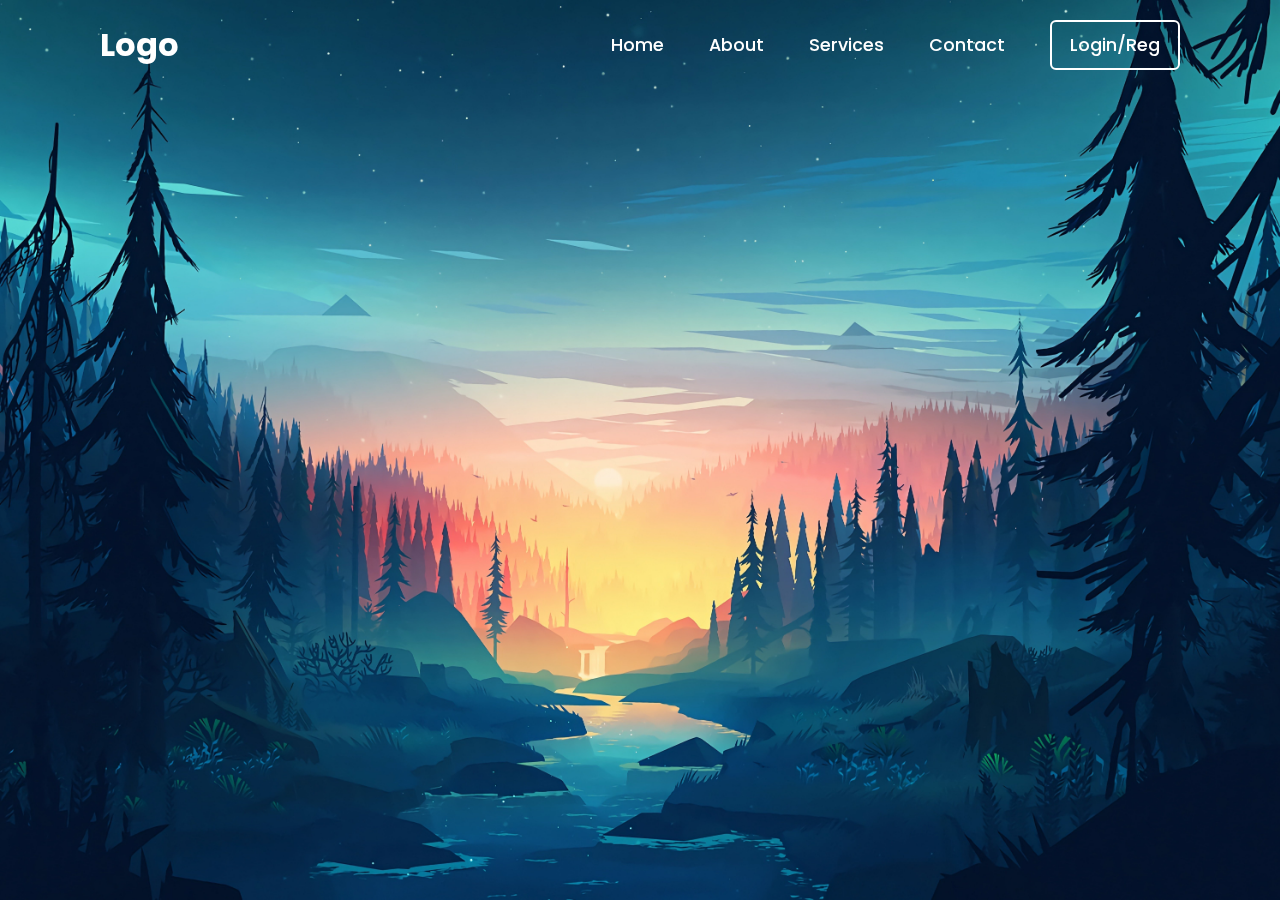
<file: index.html>
<!DOCTYPE html>

<html lang = "en">

<head>
  <meta charset = "UTF-8">  
  <title>Testing WebSite</title>
  <link rel = "stylesheet" href = 'styles.css'>
</head>

<body>
  <header>
  <h2 class = 'logo'> Logo </h2>
  <nav class = "navigation">
    <a href = "#"> Home </a>
    <a href = "#"> About </a>
    <a href = "#"> Services </a>
    <a href = "#"> Contact </a>
    <button class="btnLogin-popup">Login/Reg</button>
  </nav>
  </header>

  <div class="wrapper">
    <div class="form-box login">
      <h2>Login</h2>
      <form action="#">
        <div class="input-box">
          <span class="icon"></span>
          <input type = "email" required>
          <label> Email </label>
        </div>
        <div class="input-box">
          <input type = "password" required>
          <label> Password </label>
        </div>
        <div class="remember-forgot">
          <label><input type = "checkbox">Remember me</label>
          <a href = "#">Forgot Password?</a>
        </div>
        <button type = "submit" class = "btn">
          Login
        </button>
        <div class="login-register">
          <p> Don't have an account? <a href = "#" class = "register-link"> Register</a>
          </p>
        </div>
      </form>
    </div>

    <div class="form-box register">
      <h2>Registration</h2>
      <form action="#">
        <div class="input-box">
          <span class="icon"></span>
          <input type = "textl" required>
          <label> Username </label>
        </div>

        <div class="input-box">
          <span class="icon"></span>
          <input type = "email" required>
          <label> Email </label>
        </div>
        <div class="input-box">
          <input type = "password" required>
          <label> Password </label>
        </div>
        <div class="remember-forgot">
          <label><input type = "checkbox">I agree to the terms & conditions</label>
          <a href = "#">Forgot Password?</a>
        </div>
        <button type = "submit" class = "btn">
          Register
        </button>
        <div class="login-register">
          <p> Already have an account? <a href = "#" class = "login-link"> Login </a>
          </p>
        </div>
      </form>
    </div>

  </div>

  <script src = "script.js"> </script>  
</body>

</html>
</file>
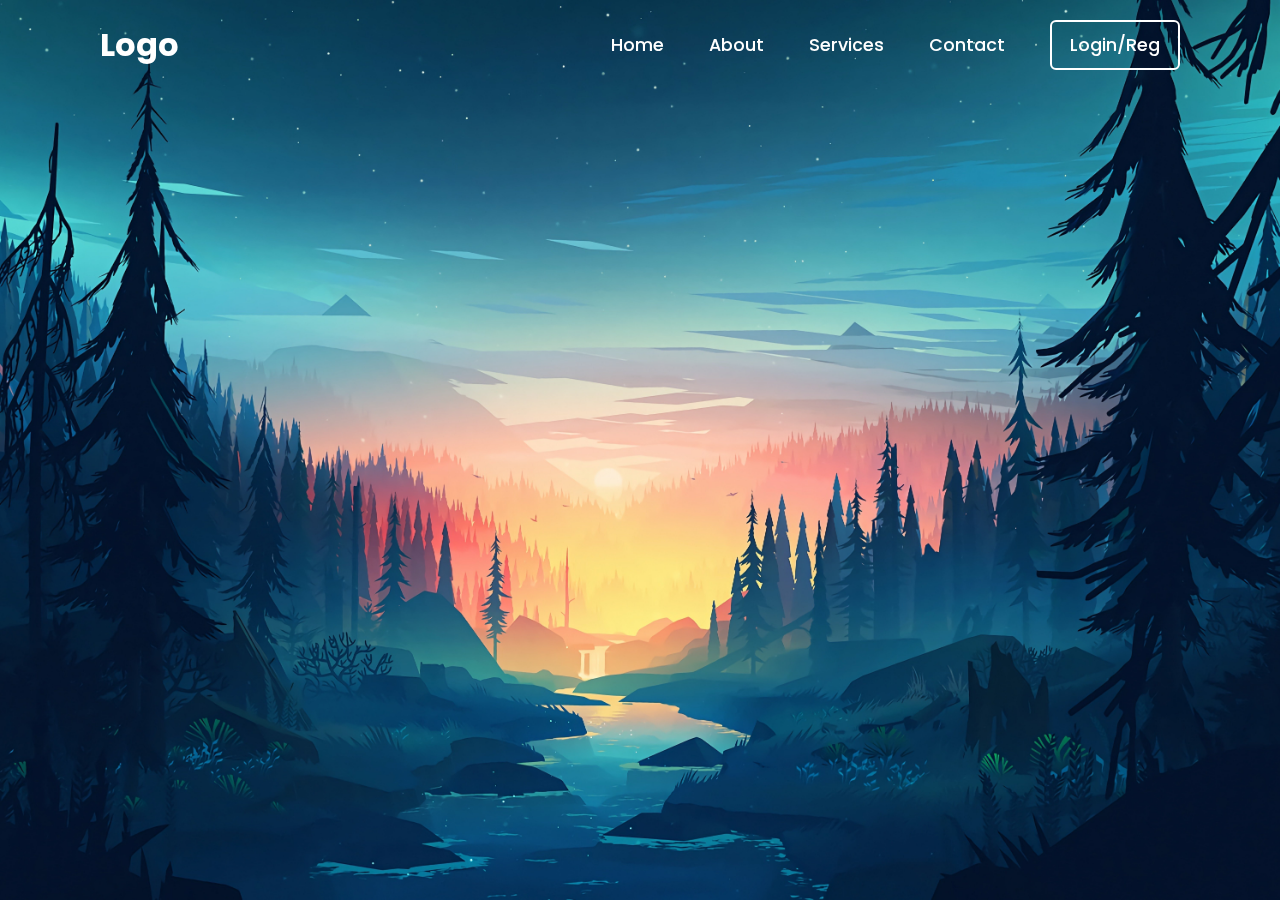
<file: Main.html>
<!DOCTYPE html>

<html lang = "en">

<head>
  <meta charset = "UTF-8">  
  <title>Testing WebSite</title>
  <link rel = "stylesheet" href = 'styles.css'>
</head>

<body>
  <header>
  <h2 class = 'logo'> Logo </h2>
  <nav class = "navigation">
    <a href = "#"> Home </a>
    <a href = "#"> About </a>
    <a href = "#"> Services </a>
    <a href = "#"> Contact </a>
    <button class="btnLogin-popup">Login/Reg</button>
  </nav>
  </header>

  <div class="wrapper">
    <div class="form-box login">
      <h2>Login</h2>
      <form action="#">
        <div class="input-box">
          <span class="icon"></span>
          <input type = "email" required>
          <label> Email </label>
        </div>
        <div class="input-box">
          <input type = "password" required>
          <label> Password </label>
        </div>
        <div class="remember-forgot">
          <label><input type = "checkbox">Remember me</label>
          <a href = "#">Forgot Password?</a>
        </div>
        <button type = "submit" class = "btn">
          Login
        </button>
        <div class="login-register">
          <p> Don't have an account? <a href = "#" class = "register-link"> Register</a>
          </p>
        </div>
      </form>
    </div>

    <div class="form-box register">
      <h2>Registration</h2>
      <form action="#">
        <div class="input-box">
          <span class="icon"></span>
          <input type = "textl" required>
          <label> Username </label>
        </div>

        <div class="input-box">
          <span class="icon"></span>
          <input type = "email" required>
          <label> Email </label>
        </div>
        <div class="input-box">
          <input type = "password" required>
          <label> Password </label>
        </div>
        <div class="remember-forgot">
          <label><input type = "checkbox">I agree to the terms & conditions</label>
          <a href = "#">Forgot Password?</a>
        </div>
        <button type = "submit" class = "btn">
          Register
        </button>
        <div class="login-register">
          <p> Already have an account? <a href = "#" class = "login-link"> Login </a>
          </p>
        </div>
      </form>
    </div>

  </div>

  <script src = "script.js"> </script>  
</body>

</html>
</file>
<file: styles.css>
@import url('https://fonts.googleapis.com/css2?family=Poppins:wght@300;400;500;600;700;800;900&display=swap');


* {
  margin: 0;
  padding: 0;
  box-sizing: border-box;
  font-family: 'Poppins', sans-serif;
}

body{
  display: flex;
  justify-content: center;
  align-items: center;
  min-height: 100vh;
  background: url('background.jpg') no-repeat;
  background-size: cover;
  background-position: center;
}

header {
  position: fixed;
  top: 0;
  left: 0;
  width: 100%;
  padding: 20px 100px;
  display: flex;
  justify-content: space-between;
  align-items: center;
  z-index: 99;
}

.logo{
  font-size: 2em;
  color: white;
  user-select: none;
}

.navigation a{
  position: relative;
  font-size: 1.1em;
  color: white;
  text-decoration: none;
  font-weight: 500;
  margin-left: 40px;
}

.navigation a::after {
  content: '';
  position: absolute;
  left: 0;
  bottom: -6px;
  width: 100%;
  height: 3px;
  background: white;
  border-radius: 5px;
  transform-origin: right;
  transform: scaleX(0);
  transition: transform .5s;
}

.navigation a:hover::after {
  transform: scaleX(1);
}

.navigation .btnLogin-popup{
  width: 130px;
  height: 50px;
  background: transparent;
  border: 2px solid white;
  outline: none;
  border-radius: 6px;
  cursor: pointer;
  font-size: 1.1em;
  color: white;
  font-weight: 500;
  margin-left: 40px;
  transition: .5s;
}

.navigation .btnLogin-popup:hover {
  background: white;
  color: #162938;
}

.wrapper {
  position: relative;
  width: 400px;
  height: 440px;
  background: transparent;
  border: 2px solid rgba(255, 255,255, .5);
  border-radius: 20px;
  backdrop-filter: blur(20px);
  box-shadow: 0 0 30px rgba(0, 0, 0, .5);
  display: flex;
  justify-content: center;
  align-items: center;
  overflow: hidden;
  transform: scale(0);
  transition: transform .5s ease, height .2s ease;
}

.wrapper.active-popup {
  transform: scale(1);
}

.wrapper.active {
  height: 520px;
}

.wrapper .form-box {
  width: 100%;
  padding: 40px;

}

.wrapper .form-box.login {
  transition: transform .18s ease;
  transform: translateX(0);
}

.wrapper.active .form-box.login {
  transition: none;
  transform: translateX(-400px);
}

.wrapper .form-box.register {
  position: absolute;
  transition: none;
  transform: translateX(400px);
}

.wrapper.active .form-box.register {
  transition: transform .18s ease;
  transform: translateX(0);
}

.form-box h2{
  font-size: 2em;
  color: #162938;
  text-align: center;
}

.input-box {
  position: relative;
  width: 100%;
  height: 50px;
  border-bottom: 2px solid #162938;
  margin: 30px 0;
}


.input-box label {
  position: absolute;
  top: 50%;
  left: 5px;
  transform: translateY(-50%);
  font-size: 1em;
  color: #162938;
  font-weight: 500;
  pointer-events: none;
  transition: .5s;
}

.input-box input:focus~label,
.input-box input:valid~label {
  top: -5px;
}

.input-box input {
  width: 100%;
  height: 100%;
  background: transparent;
  border: none;
  outline: none;
}

.remember-forgot {
  font-size: .9em;
  color: #162938;
  font-weight: 500;
  margin: -15px 0 15px;
  display: flex;
  justify-content: space-between;
}

.remember-forgot label input {
  accent-color: #162938;
  margin-right: 3px;
}

.remember-forgot a{
  color: #162938;
  text-decoration: none;
}

.remember-forgot a:hover {
  text-decoration: underline;
}

.btn {
  width: 100%;
  height: 45px;
  background: #162938;
  border: none;
  outline: none;
  border-radius: 6px;
  cursor: pointer;
  font-size: 1em;
  color: white;
  font-weight: 500;
}

.login-register {
  font-size: .9em;
  color: #162938;
  text-align: center;
  font-weight: 500;
  margin: 25px 0 10px;
}

.login-register p a {
  color: #162938;
  text-decoration: none;
  font-weight: 600;
}

.login-register p a:hover {
  text-decoration: underline;
}
</file>
